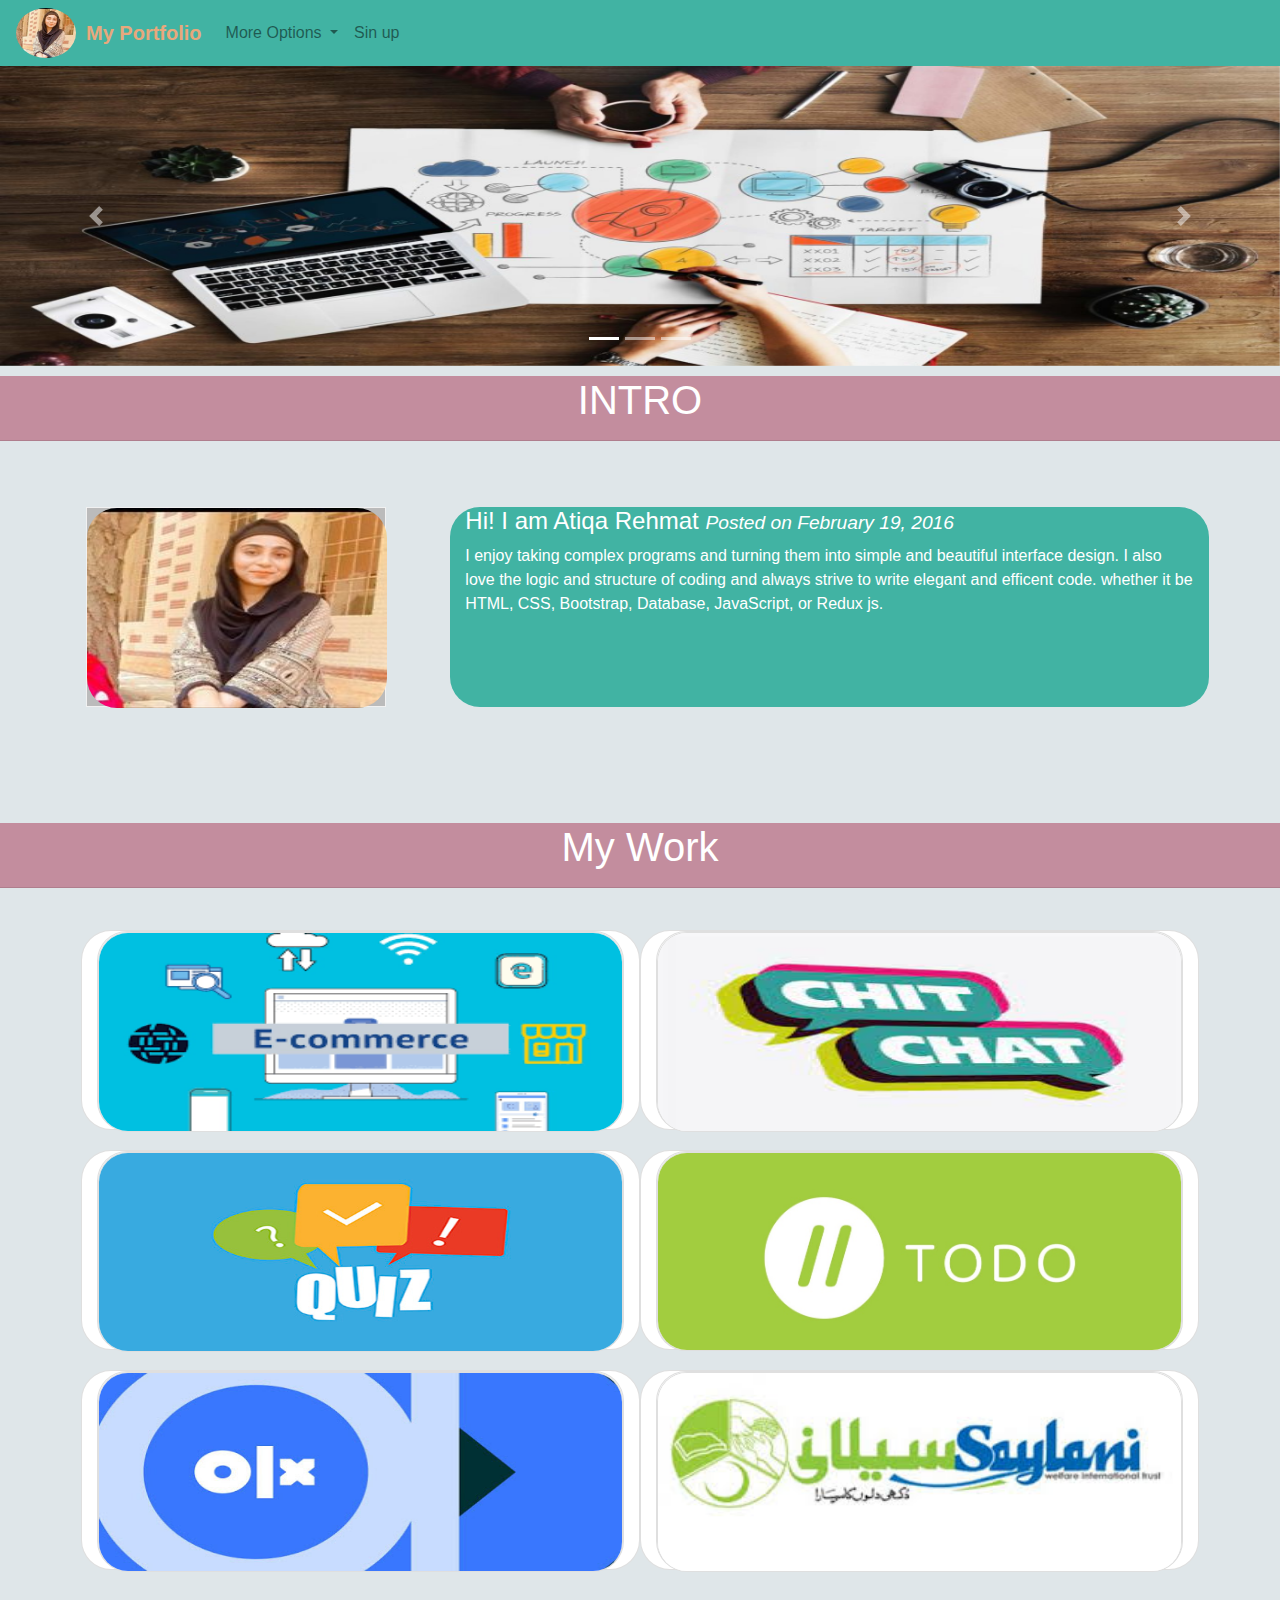
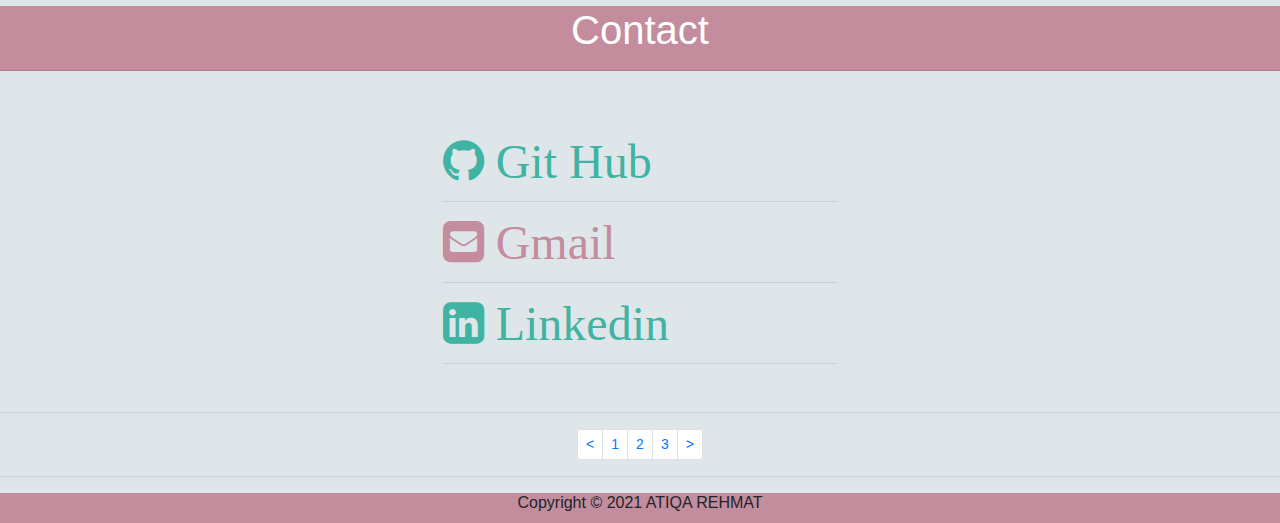
<file: index.html>
<!DOCTYPE html>
<html lang="en">
<head>
    <meta charset="UTF-8">
    <meta http-equiv="X-UA-Compatible" content="IE=edge">
    <meta name="viewport" content="width=device-width, initial-scale=1.0">
    <title>web</title>
    <link rel="stylesheet" href="css/bootstrap.min.css">
    <link rel="stylesheet" href="sinup.css">
    <link rel="stylesheet" href="style.css">
    <link rel="stylesheet" href="https://cdnjs.cloudflare.com/ajax/libs/font-awesome/4.7.0/css/font-awesome.min.css">
</head>
<body>
  
        <div class=" sticky-top "> 
            <div class="container-xxl  ">
              <nav class="navbar navbar-expand-lg navbar-light navBgCol  " >
                <img src="images/introimg.jpg" style="width: 60px; height: 50px; border-radius: 100%;" alt="">
                <a class="navbar-brand " href="#"><strong class="logoNameColor nav_name "  style="color: #E8A87C;">My Portfolio</strong> </a>
                <button class="navbar-toggler" type="button" data-toggle="collapse" data-target="#navbarNavDropdown" aria-controls="navbarNavDropdown" aria-expanded="false" aria-label="Toggle navigation">
                  <span class="navbar-toggler-icon"></span>
                </button>
                <div class="collapse navbar-collapse nav_btn" id="navbarNavDropdown">
                  <ul class="navbar-nav  ">
                    
                    <li class="nav-item dropdown">
                      <a class="nav-link dropdown-toggle" href="#" id="navbarDropdownMenuLink" role="button" data-toggle="dropdown" aria-haspopup="true" aria-expanded="false">
                      More Options
                      </a>
                      <div class="dropdown-menu" aria-labelledby="navbarDropdownMenuLink">
                        <a class="dropdown-item" href="../sir saad web assingment/Marksheet/index.html">Marks</a>
                        <a class="dropdown-item" href="plasticPot.html">Sin Up</a>
                        <a class="dropdown-item" href="mudPot.html">Images</a>
                      </div>
                    </li>

                    <li class="nav-item ">
                        <a class="nav-link" onclick="document.getElementById('id01').style.display='block'">Sin up</a>
                      </li>
                   
                  </ul>
                </div>
              </nav>
            </div>
          </div>
      
      <!-- The Modal -->
<div id="id01" class="modal">
  <span onclick="document.getElementById('id01').style.display='none'"
class="close" title="Close Modal">&times;</span>

  <!-- Modal Content -->
  <form class="modal-content animate" action="/action_page.php">
    <div class="imgcontainer">
      <img src="images/user.png" style="height: 200px;" alt="Avatar" class="avatar">
    </div>

    <div class="container">
      <label for="uname"><b>Username</b></label>
      <input type="text" placeholder="Enter Username" name="uname" required>

      <label for="psw"><b>Password</b></label>
      <input type="password" placeholder="Enter Password" name="psw" required>

      <button type="submit">Login</button>
      <label>
        <input type="checkbox" checked="checked" name="remember"> Remember me
      </label>
    </div>

    <div class="container" style="background-color:#f1f1f1">
      <button type="button" onclick="document.getElementById('id01').style.display='none'" class="cancelbtn">Cancel</button>
      <span class="psw">Forgot <a href="#">password?</a></span>
    </div>
  </form>
</div>


<script>
  // Get the modal
  var modal = document.getElementById('id01');
  
  // When the user clicks anywhere outside of the modal, close it
  window.onclick = function(event) {
    if (event.target == modal) {
      modal.style.display = "none";
    }
  }
  </script>









          <div class="row">
            <div class="col-sm-12">
              <div id="carouselExampleCaptions" class="carousel slide" data-ride="carousel">
                <ol class="carousel-indicators">
                  <li data-target="#carouselExampleCaptions" data-slide-to="0" class="active"></li>
                  <li data-target="#carouselExampleCaptions" data-slide-to="1"></li>
                  <li data-target="#carouselExampleCaptions" data-slide-to="2"></li>
                </ol>
                <div class="carousel-inner">
                  <div class="carousel-item active">
                    <img src="images/sl1.jpg" class="d-block w-100" style="height: 300px;" alt="...">
                    <div class="carousel-caption d-none d-md-block">
                      <!-- <h5>First slide label</h5>
                      <p>Nulla vitae elit libero, a pharetra augue mollis interdum.</p> -->
                    </div>
                  </div>
                  <div class="carousel-item">
                    <img src="images/sl2.jpg" class="d-block w-100"  style="height: 300px;" alt="...">
                    <div class="carousel-caption d-none d-md-block">
                      <!-- <h5>Second slide label</h5>
                      <p>Lorem ipsum dolor sit amet, consectetur adipiscing elit.</p> -->
                    </div>
                  </div>
                  <div class="carousel-item">
                    <img src="images/sl3.jpg" class="d-block w-100"  style="height: 300px;" alt="...">
                    <div class="carousel-caption d-none d-md-block">
                      <!-- <h5>Third slide label</h5>
                      <p>Praesent commodo cursus magna, vel scelerisque nisl consectetur.</p> -->
                    </div>
                  </div>
                </div>
                <a class="carousel-control-prev" href="#carouselExampleCaptions" role="button" data-slide="prev">
                  <span class="carousel-control-prev-icon" aria-hidden="true"></span>
                  <span class="sr-only">Previous</span>
                </a>
                <a class="carousel-control-next" href="#carouselExampleCaptions" role="button" data-slide="next">
                  <span class="carousel-control-next-icon" aria-hidden="true"></span>
                  <span class="sr-only">Next</span>
                </a>
              </div>
            </div>
          </div>

   
          
    

          <div style="text-align: center; background-color: #C38D9E ; margin-top: 10px; color: white;">
<h1>INTRO</h1>
<hr>
          </div>

  <!-- <div class="media border p-3  ">
  <img src="images/introimg.jpg" alt="John Doe" class="mr-3 mt-3 rounded-circle" style="width:60px;">
  <div class="media-body">
  <h4>Hi! I am Atiqa Rehmat <small><i>Posted on February 19, 2016</i></small></h4>
  <p> I enjoy taking complex programs and turning them into simple and beautiful interface design. I also
  love the logic and structure of coding and always strive to write elegant and efficent code. whether
  it be HTML, CSS, Bootstrap, Database, JavaScript, or Redux js. </p>
  </div>
  </div>
</div> -->
<div class="container " style="margin-top: 50px;">
<div class="row">
<div class="col-md-4">
  <div class="flip-card">
    <div class="flip-card-inner">
      <div class="flip-card-front" >
        <img src="images/introimg.jpg" alt="Avatar" style="width:300px;height:200px;border-radius: 30px;">
      </div>
      <div class="flip-card-back">
        <h1>Atiqa Rehmat</h1>
        <p>Student</p>
        
      </div>
    </div>
  </div>
</div>
<div class="col-md-8 navBgCol box " style="color: white;" >
  <h4> Hi! I am Atiqa Rehmat <small><i>Posted on February 19, 2016</i></small></h4>
  <p> I enjoy taking complex programs and turning them into simple and beautiful interface design. I also
  love the logic and structure of coding and always strive to write elegant and efficent code. whether
  it be HTML, CSS, Bootstrap, Database, JavaScript, or Redux js. </p>
</div>
</div>
</div>













<div style="text-align: center; background-color: #C38D9E ; margin-top: 100px; color: white;">
  <h1>My Work</h1>
  <hr>
            </div>
<div class="container ">
<div class="row" style="padding: 10px;">
 
<div class="col-md-6 card" >
  
  <a href="https://arain-nursery-mirpurkhas.web.app/" class="card"><img src="images/ecom.png"   class="card" alt=""></a>

</div>
<div class="col-md-6 card" >
  <a href="https://chit-chat-bakwaas-on-hai.web.app/" class="card"><img src="images/chat.jpg"  class="card" alt=""></a>
  
</div>
</div>

<div class="row" style="padding: 10px;">
  <div class="col-md-6 card" >
    <a href="https://quiz-application-by-atiqa.web.app/" class="card"><img src="images/quizCard.jpg"   class="card"alt=""></a>
    
  </div>
  <div class="col-md-6 card" >
    <a href="https://todo-application-by-atiqa.web.app/" class="card"> <img src="images/todo.jpeg"    class="card" alt=""></a>
   
  </div>
  </div>

  <div class="row" style="padding: 10px;">
    <div class="col-md-6 card" >
      <a href="https://olx-replica-by-atiqa.web.app/" class="card"><img src="images/olx.jpg"   class="card"alt=""></a>
      
    </div>
    <div class="col-md-6 card" >
      <a href="https://saylani-e360d.web.app/" class="card"> <img src="images/logo2.jpg"    class="card" alt=""></a>
     
    </div>
    </div>

</div>



           
         
         





<div style="text-align: center; background-color: #C38D9E ; margin-top: 10px;">
  <h1 style="color:white;">Contact</h1>
  <hr>
            </div>

<div class="container col-sm-4" style="margin-top: 50px;">

<div  >
 
  
  <i class="fa fa-github" style="font-size:48px;color:#41B3A3" > <a href="https://github.com/AtiqaRehmat" style="color:#41B3A3">Git Hub</a></i>
  <hr>
  <i class="fa fa-envelope-square" style="font-size:48px;color:#C38D9E"> <a href="https://mail.google.com/mail/u/0/#inbox" style="color:#C38D9E">Gmail </a></i>
  <hr>
  <i class="fa fa-linkedin-square" style="font-size:48px;color:#41B3A3"> <a href="https://www.linkedin.com/feed/?trk=cold_join_sign_in" style="color:#41B3A3">Linkedin</a></i>
  <hr>
</div>
</div>


  <hr>
            </div>
            <ul class="pagination pagination-sm justify-content-center" >
  <li class="page-item"><a class="page-link" href="#"><</a></li>
  <li class="page-item"><a class="page-link" href="#">1</a></li>
  <li class="page-item"><a class="page-link" href="#">2</a></li>
  <li class="page-item"><a class="page-link" href="#">3</a></li>
  <li class="page-item"><a class="page-link" href="#">></a></li>
</ul>
   <hr>

<div style=" background-color: #C38D9E ; margin-top: 10px; height: 30px;">
  <h6 align="center"> Copyright © 2021 ATIQA REHMAT</h6>
  
</body>
<!-- <script type="text/javascript" src="js/jquery.js"></script> -->
<script src="js/bootstrap.min.js"></script>
<script src="https://code.jquery.com/jquery-3.4.1.slim.min.js" integrity="sha384-J6qa4849blE2+poT4WnyKhv5vZF5SrPo0iEjwBvKU7imGFAV0wwj1yYfoRSJoZ+n" crossorigin="anonymous"></script>
<script src="https://cdn.jsdelivr.net/npm/popper.js@1.16.0/dist/umd/popper.min.js" integrity="sha384-Q6E9RHvbIyZFJoft+2mJbHaEWldlvI9IOYy5n3zV9zzTtmI3UksdQRVvoxMfooAo" crossorigin="anonymous"></script>
<script src="https://stackpath.bootstrapcdn.com/bootstrap/4.4.1/js/bootstrap.min.js" integrity="sha384-wfSDF2E50Y2D1uUdj0O3uMBJnjuUD4Ih7YwaYd1iqfktj0Uod8GCExl3Og8ifwB6" crossorigin="anonymous"></script>
</html>
</file>
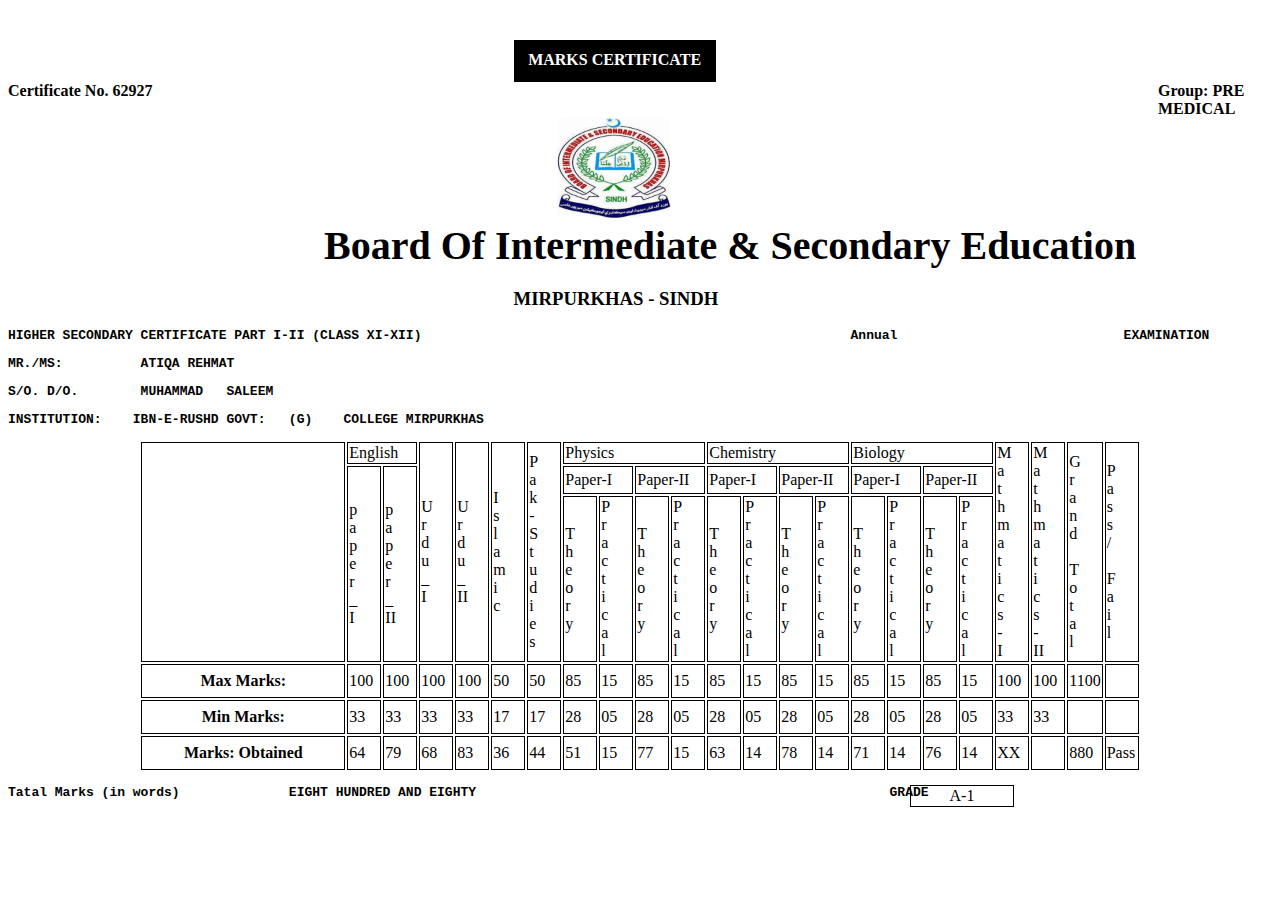
<file: Marksheet/index.html>
<!DOCTYPE html>
<html lang="en">
<head>
    <meta charset="UTF-8">
    <meta name="viewport" content="width=, initial-scale=1.0">
    <title>Document</title>
    <link rel="stylesheet" href="style.css">
</head>
<body>
   <div class="lineOne">MARKS CERTIFICATE</div> 
   <div class="lineTwoLft">Certificate No.  62927</div>
   <div class="lineTwoRht">Group: PRE MEDICAL</div>
   <img src="img/logo.jpg" alt="" class="logo">
   <div class="lineThree">Board Of Intermediate & Secondary Education</div>
   <h3 class="lineFour">MIRPURKHAS - SINDH</h3>
   <pre class="lineFive">HIGHER SECONDARY CERTIFICATE PART I-II (CLASS XI-XII)                                                       Annual                             EXAMINATION                       2017</pre>
   <pre class="lineSix">MR./MS:          ATIQA REHMAT                                                                                                                                       SEAT NO.    39666</pre>
   <pre class="lineSix">S/O. D/O.        MUHAMMAD   SALEEM                                                                                                                                  SURNAME    ARAIN</pre>
   <pre class="lineSix">INSTITUTION:    IBN-E-RUSHD GOVT:   (G)    COLLEGE MIRPURKHAS</pre>


<table align="center">
  <tr>
<td rowspan="3"></td>
<td colspan="2">English</td>
<td rowspan="3">U<br>r<br>d<br>u<br>_<br>I</td>
<td rowspan="3">U<br>r<br>d<br>u<br>_<br>II</td>
<td rowspan="3">I<br>s<br>l<br>a<br>m<br>i<br>c</td>
<td rowspan="3">P<br>a<br>k<br>-<br>S<br>t<br>u<br>d<br>i<br>e<br>s</td>
<td colspan="4">Physics</td>
<td colspan="4">Chemistry</td>
<td colspan="4">Biology</td>
<td rowspan="3">M<br>a<br>t<br>h<br>m<br>a<br>t<br>i<br>c<br>s<br>-<br>I</td>
<td rowspan="3">M<br>a<br>t<br>h<br>m<br>a<br>t<br>i<br>c<br>s<br>-<br>II</td>
<td rowspan="3">G<br>r<br>a<br>n<br>d<br><br>T<br>o<br>t<br>a<br>l</td>
<td rowspan="3">P<br>a<br>s<br>s<br>/<br><br>F<br>a<br>i<br>l</td>
  </tr>
  <tr>
    <td rowspan="2">p<br>a<br>p<br>e<br>r<br>_<br>I</td>
    <td rowspan="2">p<br>a<br>p<br>e<br>r<br>_<br>II</td>
    <td colspan="2">Paper-I</td>
    <td colspan="2">Paper-II</td>
    <td colspan="2">Paper-I</td>
    <td colspan="2">Paper-II</td>
    <td colspan="2">Paper-I</td>
    <td colspan="2">Paper-II</td>
    
      </tr>
      <tr>
        <td>T<br>h<br>e<br>o<br>r<br>y</td>
        <td>P<br>r<br>a<br>c<br>t<br>i<br>c<br>a<br>l</td>
        <td>T<br>h<br>e<br>o<br>r<br>y</td>
        <td>P<br>r<br>a<br>c<br>t<br>i<br>c<br>a<br>l</td>
        <td>T<br>h<br>e<br>o<br>r<br>y</td>
        <td>P<br>r<br>a<br>c<br>t<br>i<br>c<br>a<br>l</td>
        <td>T<br>h<br>e<br>o<br>r<br>y</td>
        <td>P<br>r<br>a<br>c<br>t<br>i<br>c<br>a<br>l</td>
        <td>T<br>h<br>e<br>o<br>r<br>y</td>
        <td>P<br>r<br>a<br>c<br>t<br>i<br>c<br>a<br>l</td>
        <td>T<br>h<br>e<br>o<br>r<br>y</td>
        <td>P<br>r<br>a<br>c<br>t<br>i<br>c<br>a<br>l</td>
      </tr>
      <tr>
        <th class="rowHead">Max Marks:</th>
        <td class="colCell">100</td>
        <td class="colCell">100</td>
        <td class="colCell">100</td>
        <td class="colCell">100</td>
        <td class="colCell">50</td>
        <td class="colCell">50</td>
        <td class="colCell">85</td>
        <td class="colCell">15</td>
        <td class="colCell">85</td>
        <td class="colCell">15</td>
        <td class="colCell">85</td>
        <td class="colCell">15</td>
        <td class="colCell">85</td>
        <td class="colCell">15</td>
        <td class="colCell">85</td>
        <td class="colCell">15</td>
        <td class="colCell">85</td>
        <td class="colCell">15</td>
        <td class="colCell">100</td>
        <td class="colCell">100</td>
        <td class="colCell">1100</td>
        <td class="colCell"></td>
    </tr>
    <tr>
      <th class="rowHead">Min Marks:</th>
      <td class="colCell">33</td>
      <td class="colCell">33</td>
      <td class="colCell">33</td>
      <td class="colCell">33</td>
      <td class="colCell">17</td>
      <td class="colCell">17</td>
      <td class="colCell">28</td>
      <td class="colCell">05</td>
      <td class="colCell">28</td>
      <td class="colCell">05</td>
      <td class="colCell">28</td>
      <td class="colCell">05</td>
      <td class="colCell">28</td>
      <td class="colCell">05</td>
      <td class="colCell">28</td>
      <td class="colCell">05</td>
      <td class="colCell">28</td>
      <td class="colCell">05</td>
      <td class="colCell">33</td>
      <td class="colCell">33</td>
      <td class="colCell"></td>
      <td class="colCell"></td>
  </tr> 
  <tr>
    <th class="rowHead">Marks: Obtained</th>
    <td class="colCell">64</td>
    <td class="colCell">79</td>
    <td class="colCell">68</td>
    <td class="colCell">83</td>
    <td class="colCell">36</td>
    <td class="colCell">44</td>
    <td class="colCell">51</td>
    <td class="colCell">15</td>
    <td class="colCell">77</td>
    <td class="colCell">15</td>
    <td class="colCell">63</td>
    <td class="colCell">14</td>
    <td class="colCell">78</td>
    <td class="colCell">14</td>
    <td class="colCell">71</td>
    <td class="colCell">14</td>
    <td class="colCell">76</td>
    <td class="colCell">14</td>
    <td class="colCell">XX</td>
    <td class="colCell"></td>
    <td class="colCell">880</td>
    <td class="colCell">Pass</td>
</tr>
    
</table>

<pre class="lineSix">Tatal Marks (in words)              EIGHT HUNDRED AND EIGHTY                                                     GRADE </pre>
<table style="margin-left: 900px; margin-top: -30px;">
  <tr><td width="100px" align="center">A-1</td></tr>
</table>





  <!-- <table>
        

    <tr>
      <th class="rowOneHead" ></th>
      <td class="colCell" >100</td>
      <td class="colCell">100</td>
      <td class="colCell">100</td>
      <td class="colCell">100</td>
      <td class="colCell">50</td>
      <td class="colCell">50</td>
      <td class="colCell">85</td>
      <td class="colCell">15</td>
      <td class="colCell">85</td>
      <td class="colCell">15</td>
      <td class="colCell">85</td>
      <td class="colCell">15</td>
      <td class="colCell">85</td>
      <td class="colCell">15</td>
      <td class="colCell">85</td>
      <td class="colCell">15</td>
      <td class="colCell">85</td>
      <td class="colCell">15</td>
      <td class="colCell">100</td>
      <td class="colCell">100</td>
      <td class="colCell">1100</td>
      <td class="colCell"></td>
  </tr> -->


 <!--        ------3rd Last Row ------------  -->
    <!-- <tr>
      <th class="rowHead">Max Marks:</th>
      <td class="colCell">100</td>
      <td class="colCell">100</td>
      <td class="colCell">100</td>
      <td class="colCell">100</td>
      <td class="colCell">50</td>
      <td class="colCell">50</td>
      <td class="colCell">85</td>
      <td class="colCell">15</td>
      <td class="colCell">85</td>
      <td class="colCell">15</td>
      <td class="colCell">85</td>
      <td class="colCell">15</td>
      <td class="colCell">85</td>
      <td class="colCell">15</td>
      <td class="colCell">85</td>
      <td class="colCell">15</td>
      <td class="colCell">85</td>
      <td class="colCell">15</td>
      <td class="colCell">100</td>
      <td class="colCell">100</td>
      <td class="colCell">1100</td>
      <td class="colCell"></td>
  </tr> -->

    <!--        ------2nd Last Row ------------  -->
    <!-- <tr>
      <th class="rowHead">Min Marks:</th>
      <td class="colCell">33</td>
      <td class="colCell">33</td>
      <td class="colCell">33</td>
      <td class="colCell">33</td>
      <td class="colCell">17</td>
      <td class="colCell">17</td>
      <td class="colCell">28</td>
      <td class="colCell">05</td>
      <td class="colCell">28</td>
      <td class="colCell">05</td>
      <td class="colCell">28</td>
      <td class="colCell">05</td>
      <td class="colCell">28</td>
      <td class="colCell">05</td>
      <td class="colCell">28</td>
      <td class="colCell">05</td>
      <td class="colCell">28</td>
      <td class="colCell">05</td>
      <td class="colCell">33</td>
      <td class="colCell">33</td>
      <td class="colCell"></td>
      <td class="colCell"></td>
  </tr> -->
    <!--             --------------Last Row-------------- -->
    <!-- <tr>
        <th class="rowHead">Marks: Obtained</th>
        <td class="colCell">64</td>
        <td class="colCell">79</td>
        <td class="colCell">68</td>
        <td class="colCell">83</td>
        <td class="colCell">36</td>
        <td class="colCell">44</td>
        <td class="colCell">51</td>
        <td class="colCell">15</td>
        <td class="colCell">77</td>
        <td class="colCell">15</td>
        <td class="colCell">63</td>
        <td class="colCell">14</td>
        <td class="colCell">78</td>
        <td class="colCell">14</td>
        <td class="colCell">71</td>
        <td class="colCell">14</td>
        <td class="colCell">76</td>
        <td class="colCell">14</td>
        <td class="colCell">XX</td>
        <td class="colCell"></td>
        <td class="colCell">880</td>
        <td class="colCell">Pass</td>
    </tr>
     
  </table> -->
</body>
</html>
</file>
<file: sinup.css>
/* Bordered form */
form {
    border: 3px solid #f1f1f1;
  }
  
  /* Full-width inputs */
  input[type=text], input[type=password] {
    width: 100%;
    padding: 12px 20px;
    margin: 8px 0;
    display: inline-block;
    border: 1px solid #ccc;
    box-sizing: border-box;
  }
  
  /* Set a style for all buttons */
  button {
    background-color: #04AA6D;
    color: white;
    padding: 14px 20px;
    margin: 8px 0;
    border: none;
    cursor: pointer;
    width: 100%;
  }
  
  /* Add a hover effect for buttons */
  button:hover {
    opacity: 0.8;
  }
  
  /* Extra style for the cancel button (red) */
  .cancelbtn {
    width: auto;
    padding: 10px 18px;
    background-color: #f44336;
  }
  
  /* Center the avatar image inside this container */
  .imgcontainer {
    text-align: center;
    margin: 24px 0 12px 0;
  }
  
  /* Avatar image */
  img.avatar {
    width: 40%;
    border-radius: 50%;
  }
  
  /* Add padding to containers */
  .container {
    padding: 16px;
  }
  
  /* The "Forgot password" text */
  span.psw {
    float: right;
    padding-top: 16px;
  }
  
  /* Change styles for span and cancel button on extra small screens */
  @media screen and (max-width: 300px) {
    span.psw {
      display: block;
      float: none;
    }
    .cancelbtn {
      width: 100%;
    }
  }

  /* The Modal (background) */
.modal {
    display: none; /* Hidden by default */
    position: fixed; /* Stay in place */
    z-index: 1; /* Sit on top */
    left: 0;
    top: 0;
    width: 100%; /* Full width */
    height: 100%; /* Full height */
    overflow: auto; /* Enable scroll if needed */
    background-color: rgb(0,0,0); /* Fallback color */
    background-color: rgba(0,0,0,0.4); /* Black w/ opacity */
    padding-top: 60px;
  }
  
  /* Modal Content/Box */
  .modal-content {
    background-color: #fefefe;
    margin: 5px auto; /* 15% from the top and centered */
    border: 1px solid #888;
    width: 80%; /* Could be more or less, depending on screen size */
  }
  
  /* The Close Button */
  .close {
    /* Position it in the top right corner outside of the modal */
    position: absolute;
    right: 25px;
    top: 0;
    color: #000;
    font-size: 35px;
    font-weight: bold;
  }
  
  /* Close button on hover */
  .close:hover,
  .close:focus {
    color: red;
    cursor: pointer;
  }
  
  /* Add Zoom Animation */
  .animate {
    -webkit-animation: animatezoom 0.6s;
    animation: animatezoom 0.6s
  }
  
  @-webkit-keyframes animatezoom {
    from {-webkit-transform: scale(0)}
    to {-webkit-transform: scale(1)}
  }
  
  @keyframes animatezoom {
    from {transform: scale(0)}
    to {transform: scale(1)}
  }
</file>
<file: style.css>
.navBgCol{
    background-color: #41B3A3;
    
}
.nav_name{
    margin-left: 10px;
  
}
.heading{
    text-align: center;
    font-size: 50px;
}
.img{
   max-width: 100%;
}
.box{
   
    border-radius: 30px;
 
}
/* The flip card container - set the width and height to whatever you want. We have added the border property to demonstrate that the flip itself goes out of the box on hover (remove perspective if you don't want the 3D effect */
.flip-card {
    background-color: transparent;
    width: 300px;
    height: 200px;
    border: 1px solid #f1f1f1;
    perspective: 1000px; /* Remove this if you don't want the 3D effect */
  }
  
  /* This container is needed to position the front and back side */
  .flip-card-inner {
    position: relative;
    width: 100%;
    height: 100%;
    text-align: center;
    transition: transform 0.8s;
    transform-style: preserve-3d;
  }
  
  /* Do an horizontal flip when you move the mouse over the flip box container */
  .flip-card:hover .flip-card-inner {
    transform: rotateY(180deg);
  }
  
  /* Position the front and back side */
  .flip-card-front, .flip-card-back {
    position: absolute;
    width: 100%;
    height: 100%;
    -webkit-backface-visibility: hidden; /* Safari */
    backface-visibility: hidden;
  }
  
  /* Style the front side (fallback if image is missing) */
  .flip-card-front {
    background-color: #bbb; 
    color: black;
  }
  
  /* Style the back side */
  .flip-card-back {
    background-color: #C38D9E ;
    color: white;
    transform: rotateY(180deg);
    border-radius: 30px;
  }
  .card{
      /* border: 1px solid black; */
      height: 200px;
      border-radius: 30px;
   
  }
  .card:hover{
    opacity: 0.8;
    color: #41B3A3;
   
   
  }
  body{
      background-color: #dfe6e9;
  }
</file>
<file: Marksheet/style.css>
.lineOne{
    border: 1px solid black ;
    height: 30px;
    width: 200px;
    text-align: center;
    padding-top: 10px;
    margin-left: 40%;
    margin-top: 40px;
    background-color: black;
    color: white;
    font-weight: bold;
}
.lineTwoLft{
    float: left;
    font-weight: bold;
}
.lineTwoRht{
    margin-left: 1150px;
    font-weight: bold;  
}
.logo{
    margin-left: 40%;
    width: 200px;
    height: 100px;
}
.lineThree{
    font-family: Edwardian Script ITC;
    font-size: 40px;
    font-weight: bold;
    margin-left: 25%;
}
.lineFour{
    margin-left: 40%;
}
.lineFive{
    font-weight: bold;
}
.lineSix{
    font-weight: bold;
}

td, th{
    border: 1px solid black;
}
.rowHead{
    width: 200px;
}
.colCell{
    width: 30px;
    height: 30px;
}
.rowOneHead
{
    width: 200px;
    height: 200px;
}
</file>
